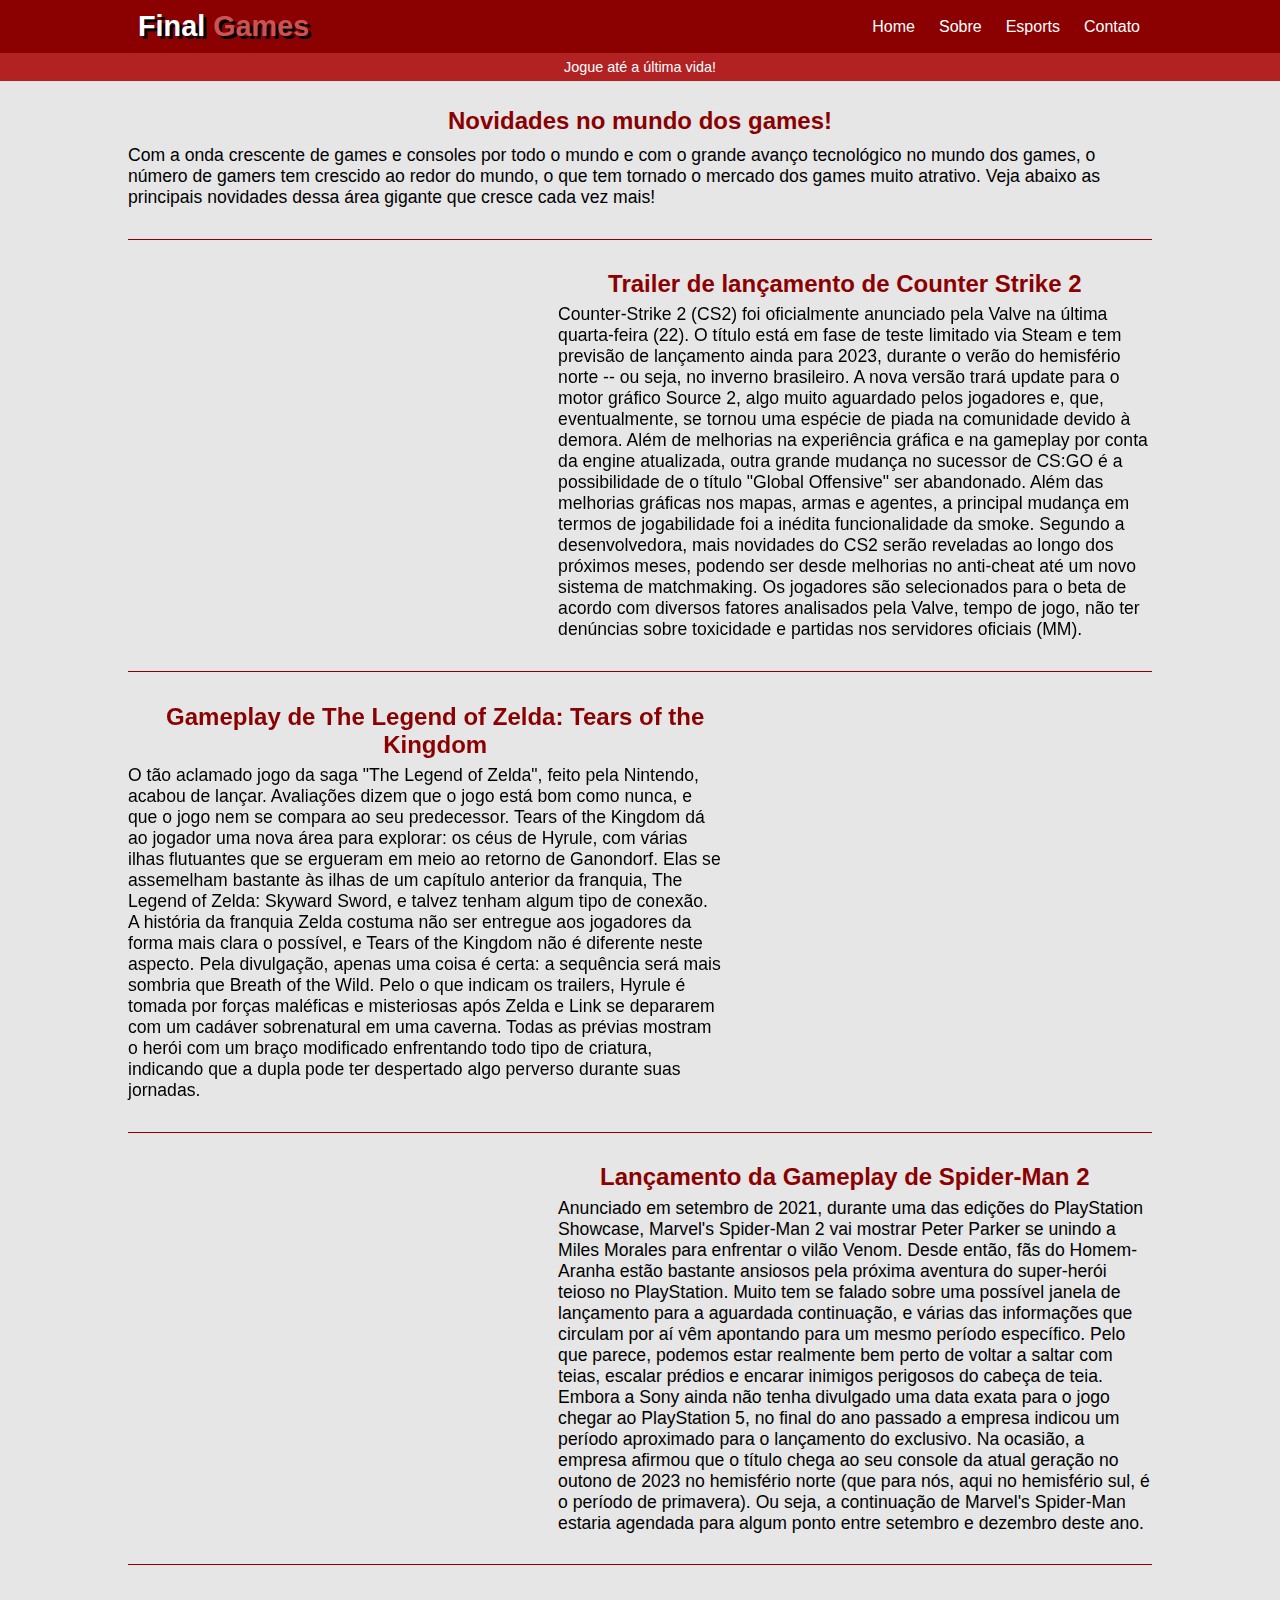
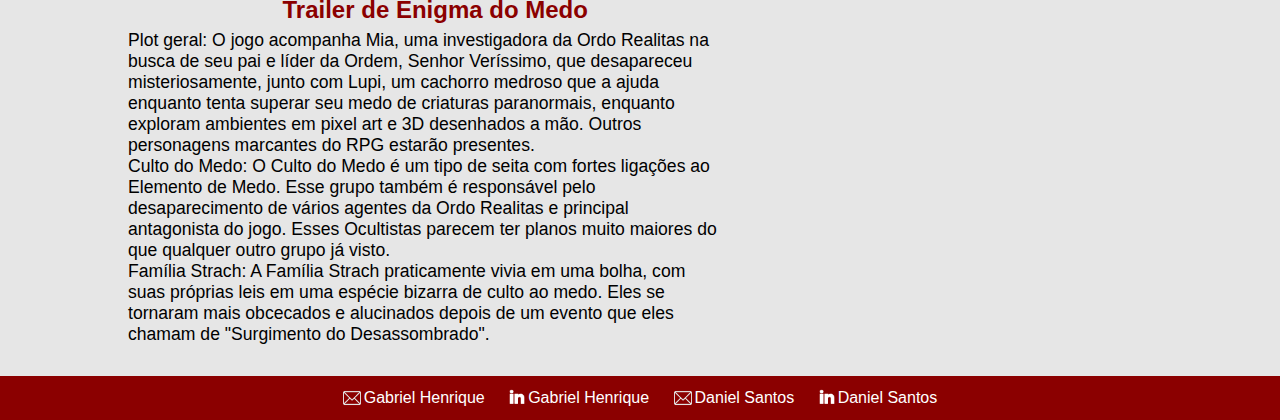
<file: index.html>
<!DOCTYPE html>

<html lang="pt-br">
<head>
    <meta charset="UTF-8">
    <meta name="viewport" content="width=device-width, initial-scale=1.0">
    <link type="text/css" rel="stylesheet" href="css/style.css">
    <link type="text/css" rel="stylesheet" href="css/index.css">
    <link rel="shortcut icon" href="imagens/favicon.ico" type="image/x-icon">
    <title>Final Games</title>
</head>

<body>
    <nav id="menu-principal">
        <div id="menu">
            <div id="area-logo">
                <a href="">
                    <h1>Final <span class="games">Games</span></h1>
                </a>
            </div>

            <ul id="area-nav">
                <li><a href="index.html">Home</a></li>
                <li><a href="sobre.html#conteudo1">Sobre</a></li>
                <li><a href="esports.html">Esports</a></li>
                <li><a href="contato.html">Contato</a></li>
            </ul>
        </div>
    </nav>

    <section id="subheader">
        <span id="frase">Jogue até a última vida!</span>
    </section>

    <section id="pg-novidades">
        <h2 id="titulo-principal">Novidades no mundo dos games!</h2>
        <p id="texto-principal">
            Com a onda crescente de games e consoles por todo o mundo e com o grande avanço tecnológico no mundo dos
            games, o número de gamers tem crescido ao
            redor do mundo, o que tem tornado o mercado dos games muito atrativo.
            Veja abaixo as principais novidades
            dessa área gigante que cresce cada vez mais!
        </p>

        <div class="div-novidade">
            <div class="vazio-titulo"></div>
            <div class="titulo-novidade">
                <h2>Trailer de lançamento de Counter Strike 2</h2>
            </div>

            <iframe class="video" width="560" height="315" src="https://www.youtube.com/embed/TjMJy22N8e0"
                title="YouTube video player" frameborder="0" allow="accelerometer; autoplay; 
                clipboard-write; encrypted-media; gyroscope; picture-in-picture; web-share" allowfullscreen></iframe>

            <p class="novidade">
                Counter-Strike 2 (CS2) foi oficialmente anunciado pela Valve na última quarta-feira (22).
                O título está em fase de teste limitado via Steam e tem previsão de lançamento ainda para
                2023, durante o verão do hemisfério norte -- ou seja, no inverno brasileiro. A nova versão
                trará update para o motor gráfico Source 2, algo muito aguardado pelos jogadores e, que,
                eventualmente, se tornou uma espécie de piada na comunidade devido à demora.
                Além de melhorias na experiência gráfica e na gameplay por conta da engine atualizada,
                outra grande mudança no sucessor de CS:GO é a possibilidade de o título "Global Offensive"
                ser abandonado. Além das melhorias gráficas nos mapas, armas e agentes, a principal mudança
                em termos de jogabilidade foi a inédita funcionalidade da smoke. Segundo a desenvolvedora,
                mais novidades do CS2 serão reveladas ao longo dos próximos meses, podendo ser desde melhorias
                no anti-cheat até um novo sistema de matchmaking. Os jogadores são selecionados para o beta
                de acordo com diversos fatores analisados pela Valve, tempo de jogo, não ter denúncias sobre
                toxicidade e partidas nos servidores oficiais (MM).
            </p>
        </div>

        <div class="div-novidade">
            <div class="titulo-novidade">
                <h2>Gameplay de The Legend of Zelda: Tears of the Kingdom</h2>
            </div>
            <div class="vazio-titulo"></div>

            <p class="novidade">
                O tão aclamado jogo da saga "The Legend of Zelda", feito pela Nintendo, acabou de lançar.
                Avaliações dizem que o jogo está bom como nunca, e que o jogo nem se compara ao seu
                predecessor. Tears of the Kingdom dá ao jogador uma nova área para explorar: os céus de
                Hyrule, com várias ilhas flutuantes que se ergueram em meio ao retorno de Ganondorf. Elas
                se assemelham bastante às ilhas de um capítulo anterior da franquia, The Legend of Zelda:
                Skyward Sword, e talvez tenham algum tipo de conexão.
                A história da franquia Zelda costuma não ser entregue aos jogadores da forma mais
                clara o possível, e Tears of the Kingdom não é diferente neste aspecto. Pela divulgação,
                apenas uma coisa é certa: a sequência será mais sombria que Breath of the Wild. Pelo o que
                indicam os trailers, Hyrule é tomada por forças maléficas e misteriosas após Zelda e Link
                se depararem com um cadáver sobrenatural em uma caverna. Todas as prévias mostram o herói
                com um braço modificado enfrentando todo tipo de criatura, indicando que a dupla pode ter
                despertado algo perverso durante suas jornadas.
            </p>

            <iframe class="video2" width="560" height="315" src="https://www.youtube.com/embed/uHGShqcAHlQ"
                title="YouTube video player" frameborder="0"
                allow="accelerometer; autoplay; clipboard-write; encrypted-media; gyroscope; picture-in-picture; web-share"
                allowfullscreen></iframe>
        </div>

        <div class="div-novidade">
            <div class="vazio-titulo"></div>
            <div class="titulo-novidade">
                <h2>Lançamento da Gameplay de Spider-Man 2</h2>
            </div>

            <iframe class="video" width="560" height="315" src="https://www.youtube.com/embed/qIQ3xNqkVC4"
                title="YouTube video player" frameborder="0"
                allow="accelerometer; autoplay; clipboard-write; encrypted-media; gyroscope; picture-in-picture; web-share"
                allowfullscreen></iframe>

            <p class="novidade">
                Anunciado em setembro de 2021, durante uma das edições do PlayStation Showcase,
                Marvel's Spider-Man 2 vai mostrar Peter Parker se unindo a Miles Morales para
                enfrentar o vilão Venom. Desde então, fãs do Homem-Aranha estão bastante ansiosos
                pela próxima aventura do super-herói teioso no PlayStation. Muito tem se falado sobre
                uma possível janela de lançamento para a aguardada continuação, e várias das
                informações que circulam por aí vêm apontando para um mesmo período específico.
                Pelo que parece, podemos estar realmente bem perto de voltar a saltar com teias,
                escalar prédios e encarar inimigos perigosos do cabeça de teia.
                Embora a Sony ainda não tenha divulgado uma data exata para o jogo chegar ao PlayStation 5,
                no final do ano passado a empresa indicou um período aproximado para o lançamento do exclusivo.
                Na ocasião, a empresa afirmou que o título chega ao seu console da atual geração no outono de
                2023 no hemisfério norte (que para nós, aqui no hemisfério sul, é o período de primavera).
                Ou seja, a continuação de Marvel's Spider-Man estaria agendada para algum ponto entre setembro
                e dezembro deste ano.
            </p>
        </div>

        <div class="div-novidade">
            <div class="titulo-novidade">
                <h2>Trailer de Enigma do Medo</h2>
            </div>
            <div class="vazio-titulo"></div>

            <p class="novidade">
                Plot geral: O jogo acompanha Mia, uma investigadora da Ordo Realitas na busca de seu pai e líder da
                Ordem, Senhor Veríssimo, que desapareceu misteriosamente, junto com Lupi, um cachorro medroso
                que a ajuda enquanto tenta superar seu medo de criaturas paranormais, enquanto exploram
                ambientes em pixel art e 3D desenhados a mão. Outros personagens marcantes do RPG estarão
                presentes.<br>
                Culto do Medo: O Culto do Medo é um tipo de seita com fortes ligações ao Elemento de Medo. Esse grupo
                também é responsável pelo desaparecimento de vários agentes da Ordo Realitas e principal
                antagonista do jogo. Esses Ocultistas parecem ter planos muito maiores do que qualquer
                outro grupo já visto.<br>
                Família Strach: A Família Strach praticamente vivia em uma bolha, com suas próprias leis em uma espécie
                bizarra de culto ao medo. Eles se tornaram mais obcecados e alucinados depois de um evento
                que eles chamam de "Surgimento do Desassombrado".
            </p>

            <iframe class="video2" width="560" height="315" src="https://www.youtube.com/embed/lwavLoQjG4k"
                title="YouTube video player" frameborder="0"
                allow="accelerometer; autoplay; clipboard-write; encrypted-media; gyroscope; picture-in-picture; web-share"
                allowfullscreen></iframe>
        </div>
    </section>

    <footer>
        <ul id="redes-sociais">
            <div id="social-gabriel">
                <li class="rede-social">
                    <img src="imagens/email.png" class="icon-email"> <a href="mailto:cl200252@g.unicamp.br">Gabriel Henrique</a>
                </li>
                
                <li class="rede-social">
                    <img src="imagens/linkedin.png" class="icon-in"> <a href="https://www.linkedin.com/in/gabrielhenris" target="_blank">Gabriel Henrique</a>
                </li>
            </div>
            
            <div id="social-daniel">
                <li class="rede-social">
                    <img src="imagens/email.png" class="icon-email"> <a href="mailto:cl203116@g.unicamp.br">Daniel Santos</a>
                </li>
                
                <li class="rede-social">
                    <img src="imagens/linkedin.png" class="icon-in"> <a href="https://www.linkedin.com/in/danielsantos012" target="_blank">Daniel Santos</a>
                </li>
            </div>
        </ul>
    </footer>
</body>
</html>
</file>
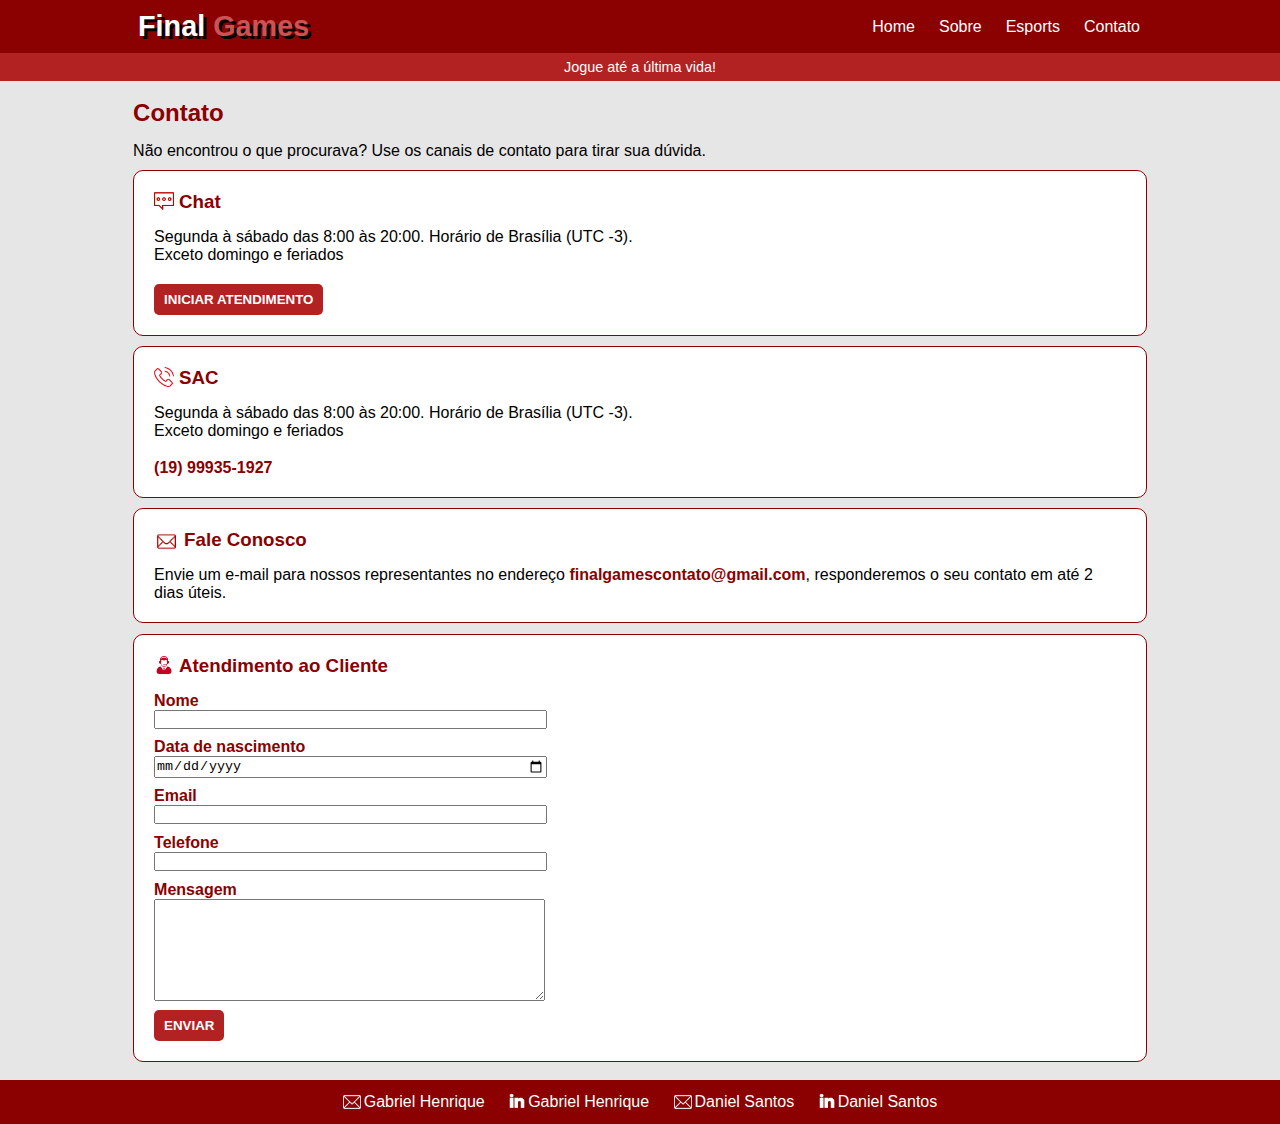
<file: contato.html>
<!DOCTYPE html>

<html lang="pt-br">
<head>
    <meta charset="UTF-8">
    <meta name="viewport" content="width=device-width, initial-scale=1.0">
    <link type="text/css" rel="stylesheet" href="css/style.css">
    <link type="text/css" rel="stylesheet" href="css/contato.css">
    <title>Final Games - Contato</title>
</head>

<body>
    <nav id="menu-principal">
        <div id="menu">
            <div id="area-logo">
                <a href="">
                    <h1>Final <span class="games">Games</span></h1>
                </a>
            </div>

            <ul id="area-nav">
                <li><a href="index.html">Home</a></li>
                <li><a href="sobre.html#conteudo1">Sobre</a></li>
                <li><a href="esports.html">Esports</a></li>
                <li><a href="contato.html">Contato</a></li>
            </ul>
        </div>
    </nav>

    <section id="subheader">
        <span id="frase">Jogue até a última vida!</span>
    </section>

    <section id="pg-contato" class="pagina">
        <div id="header-contato">
            <h2>Contato</h2>
            <p>Não encontrou o que procurava? Use os canais de contato para tirar sua dúvida.</p>
        </div>

        <div id="chat" class="container">
            <img src="imagens/chat-vermelho.png" class="icon">
            <h3>Chat</h3>
            <p>
                Segunda à sábado das 8:00 às 20:00. Horário de Brasília (UTC -3). <br>
                Exceto domingo e feriados
            </p>
            <input type="submit" id="atendimento" class="botao" value="INICIAR ATENDIMENTO">
        </div>

        <div id="sac" class="container">
            <img src="imagens/telefone-vermelho.png" class="icon">
            <h3>SAC</h3>
            <p>
                Segunda à sábado das 8:00 às 20:00. Horário de Brasília (UTC -3). <br>
                Exceto domingo e feriados
            </p>

            <a href="tel:+551999935-1927">(19) 99935-1927</a>
        </div>

        <div id="fale-conosco" class="container">
            <img src="imagens/email-vermelho.png" id="icon-email">
            <h3>Fale Conosco</h3>
            <p>
                Envie um e-mail para nossos representantes no endereço <a href="mailto:finalgamescontato@gmail.com">finalgamescontato@gmail.com</a>, responderemos o seu contato em até 2 dias úteis.
            </p>
        </div>

        <div id="atendimento-cliente" class="container">
            <img src="imagens/callcenter-vermelho.png" class="icon">
            <h3>Atendimento ao Cliente</h3>

            <form action="">
                <label for="nome">Nome</label>
                <input type="text" name="nome" id="nome">

                <label for="nascimento">Data de nascimento</label>
                <input type="date" name="nascimento" id="nascimento">

                <label for="email">Email</label>
                <input type="email" name="email" id="email">

                <label for="telefone">Telefone</label>
                <input type="number" name="telefone" id="telefone">

                <label for="mensagem">Mensagem</label>
                <textarea name="mensagem" id="mensagem"></textarea>

                <input type="submit" id="enviar" class="botao enviar" value="ENVIAR">
            </form>
        </div>
    </section>

    <footer>
        <ul id="redes-sociais">
            <div id="social-gabriel">
                <li class="rede-social">
                    <img src="imagens/email.png" class="icon-email"> <a href="mailto:cl200252@g.unicamp.br">Gabriel Henrique</a>
                </li>
                
                <li class="rede-social">
                    <img src="imagens/linkedin.png" class="icon-in"> <a href="https://www.linkedin.com/in/gabrielhenris" target="_blank">Gabriel Henrique</a>
                </li>
            </div>
            
            <div id="social-daniel">
                <li class="rede-social">
                    <img src="imagens/email.png" class="icon-email"> <a href="mailto:cl203116@g.unicamp.br">Daniel Santos</a>
                </li>
                
                <li class="rede-social">
                    <img src="imagens/linkedin.png" class="icon-in"> <a href="https://www.linkedin.com/in/danielsantos012" target="_blank">Daniel Santos</a>
                </li>
            </div>
        </ul>
    </footer>
</body>
</html>
</file>
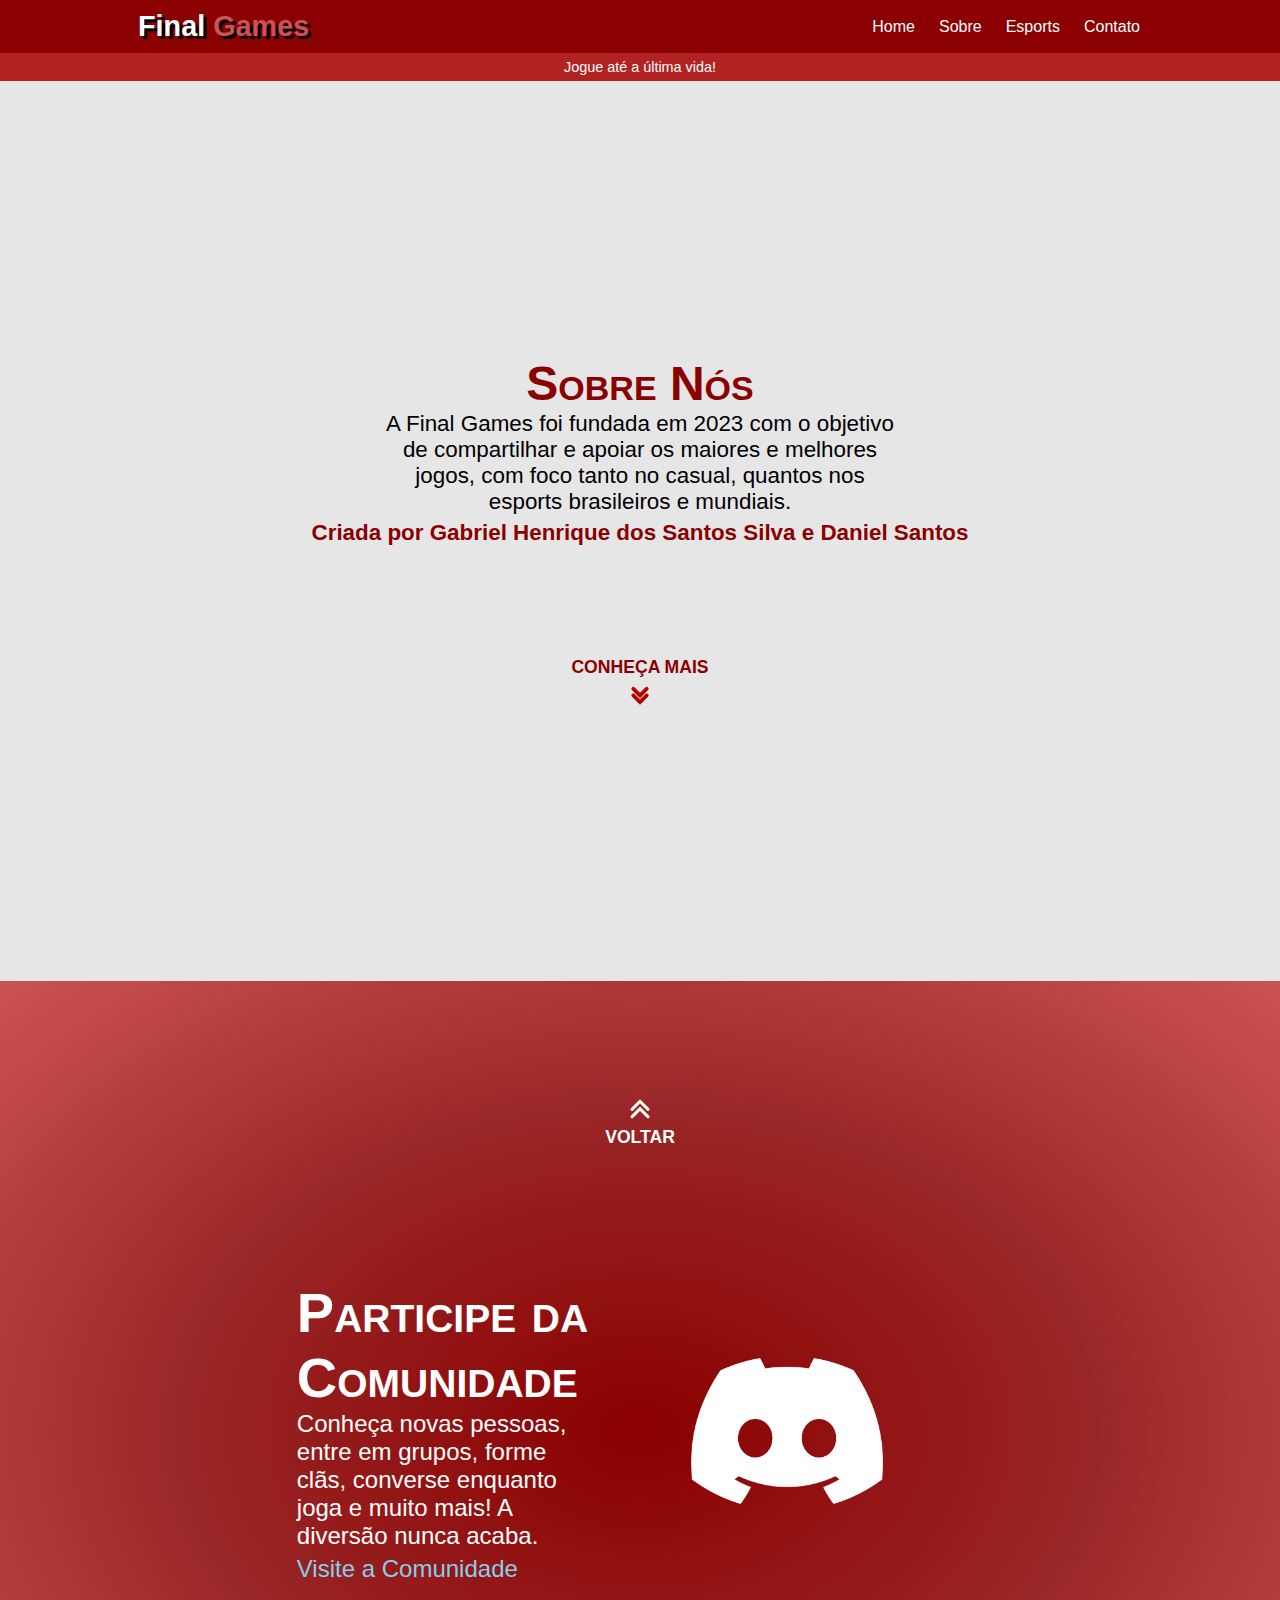
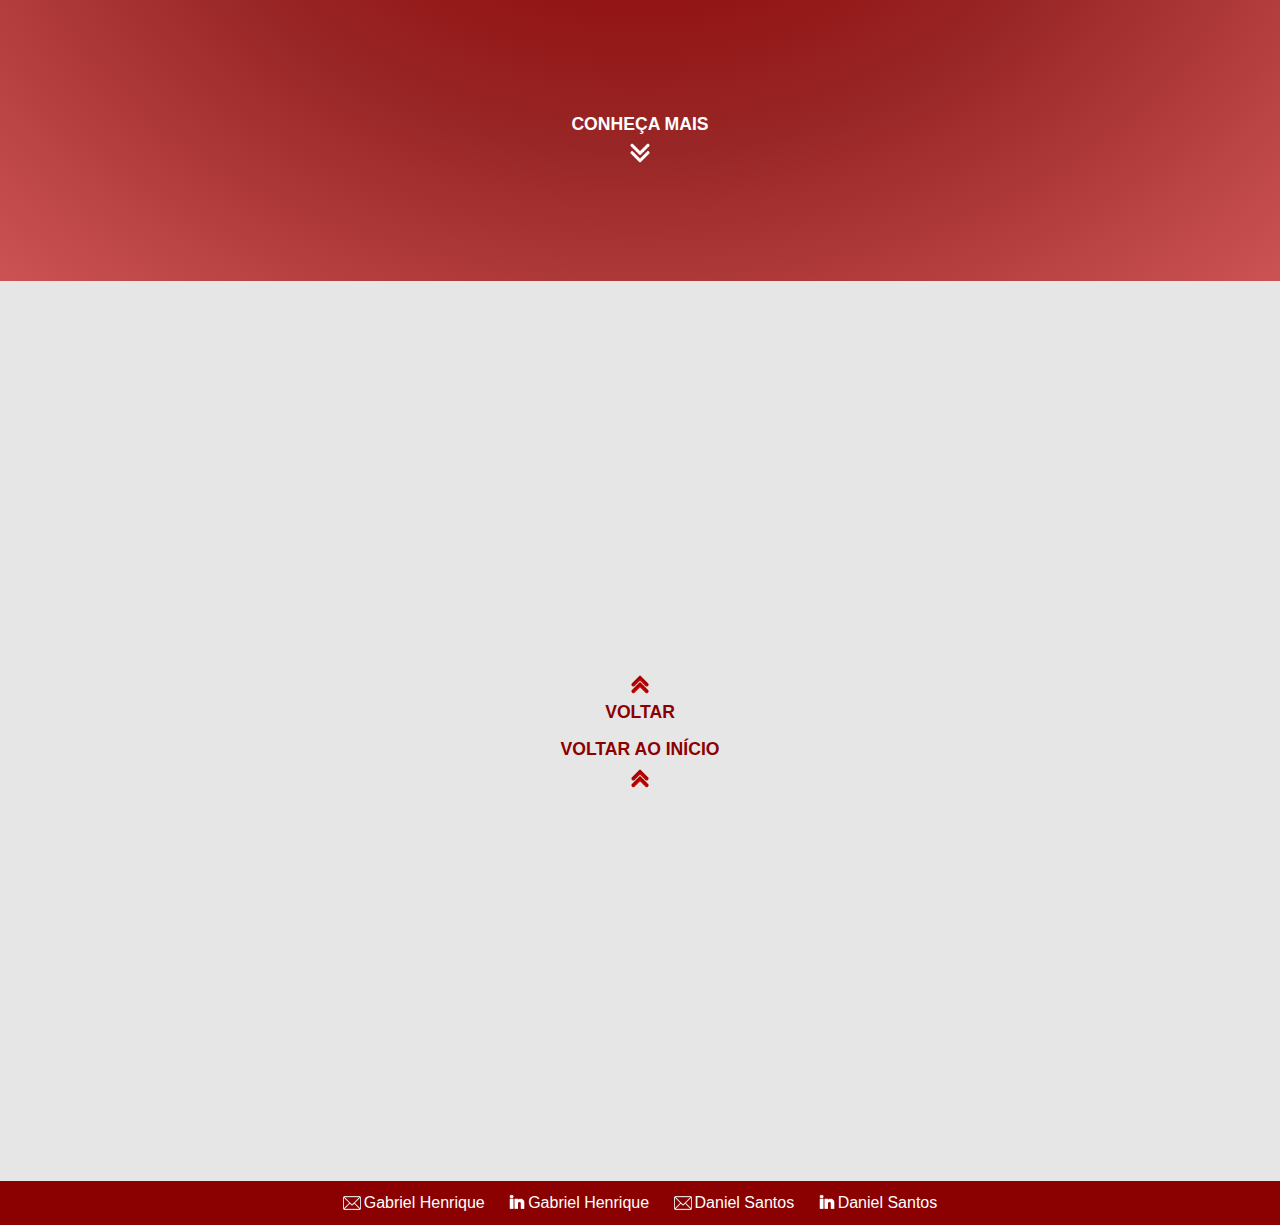
<file: sobre.html>
<!DOCTYPE html>

<html lang="pt-br">
<head>
    <meta charset="UTF-8">
    <meta name="viewport" content="width=device-width, initial-scale=1.0">
    <link type="text/css" rel="stylesheet" href="css/style.css">
    <link type="text/css" rel="stylesheet" href="css/sobre.css">
    <title>Final Games - Sobre nós</title>
</head>

<body>
    <nav id="menu-principal">
        <div id="menu">
            <div id="area-logo">
                <a href="">
                    <h1>Final <span class="games">Games</span></h1>
                </a>
            </div>

            <ul id="area-nav">
                <li><a href="index.html">Home</a></li>
                <li><a href="sobre.html#conteudo1">Sobre</a></li>
                <li><a href="esports.html">Esports</a></li>
                <li><a href="contato.html">Contato</a></li>
            </ul>
        </div>
    </nav>

    <section id="subheader">
        <span id="frase">Jogue até a última vida!</span>
    </section>

    <section id="pg-sobre">
        <div id="conteudo1">
            <h2>Sobre Nós</h2>

            <p>
                A Final Games foi fundada em 2023 com o objetivo de compartilhar e apoiar os maiores e melhores jogos, com foco tanto no casual, quantos nos esports 
                brasileiros e mundiais.
            </p>

            <span id="creditos">
                Criada por Gabriel Henrique dos Santos Silva e Daniel Santos
            </span>

            <a href="#conteudo2">
                <div class="area-seta">
                    <span class="texto-seta">CONHEÇA MAIS</span>
                    <img src="imagens/seta-baixo.png" class="seta">
                </div>
            </a>
        </div>

        <div id="conteudo2">
            <a href="#conteudo1">
                <div class="area-seta">
                    <img src="imagens/seta-cima-branca.png" class="seta">
                    <span class="texto-seta">VOLTAR</span>
                </div>
            </a>

            <div id="comunidade">
                <div id="textos">
                    <h2>Participe da Comunidade</h2>
                    <p>
                        Conheça novas pessoas, entre em grupos, forme clãs, converse enquanto joga e muito mais! A diversão nunca acaba.
                    </p>

                    <a href="">Visite a Comunidade</a>
                </div>

                <img src="imagens/discord-branco.png" alt="Discord">
            </div>

            <a href="#conteudo3">
                <div class="area-seta">
                    <span class="texto-seta">CONHEÇA MAIS</span>
                    <img src="imagens/seta-baixo-branca.png" class="seta">
                </div>
            </a>
        </div>

        <div id="conteudo3">
            <a href="#conteudo2">
                <div class="area-seta">
                    <img src="imagens/seta-cima-vermelha.png" class="seta">
                    <span class="texto-seta">VOLTAR</span>
                </div>
            </a>

            <a href="#conteudo1">
                <div class="area-seta">
                    <span class="texto-seta">VOLTAR AO INÍCIO</span>
                    <img src="imagens/seta-cima-vermelha.png" class="seta">
                </div>
            </a>
        </div>
    </section>

    <footer>
        <ul id="redes-sociais">
            <div id="social-gabriel">
                <li class="rede-social">
                    <img src="imagens/email.png" class="icon-email"> <a href="mailto:cl200252@g.unicamp.br">Gabriel Henrique</a>
                </li>
                
                <li class="rede-social">
                    <img src="imagens/linkedin.png" class="icon-in"> <a href="https://www.linkedin.com/in/gabrielhenris" target="_blank">Gabriel Henrique</a>
                </li>
            </div>
            
            <div id="social-daniel">
                <li class="rede-social">
                    <img src="imagens/email.png" class="icon-email"> <a href="mailto:cl203116@g.unicamp.br">Daniel Santos</a>
                </li>
                
                <li class="rede-social">
                    <img src="imagens/linkedin.png" class="icon-in"> <a href="https://www.linkedin.com/in/danielsantos012" target="_blank">Daniel Santos</a>
                </li>
            </div>
        </ul>
    </footer>
</body>
</html>
</file>
<file: css/style.css>
/*------------- FORMATAÇÕES GERAIS -------------*/
* {
    margin: 0;
    padding: 0;
}

body {
    font-family: 'Trebuchet MS', Arial, Helvetica, sans-serif;
    background: #e6e6e6;
}

a {
    text-decoration: none;
}

.desenvolvendo {
    height: 100vh;
    color: #8b0000;
}

.desenvolvendo h3 {
    text-align: center;
    padding-top: 50vh;
}

.centralizar {
    text-align: center;
}

.clear {
    clear: both;
}

/*-------------------- MENU --------------------*/
nav#menu-principal {
    background: #8b0000;
}

nav#menu-principal #menu {
    display: flex;
    width: 80%;
    margin: 0 auto;
}

/*------- ÁREA LOGO -------*/

nav#menu-principal div#area-logo {
    width: 70%;
}

nav#menu-principal div#area-logo h1 {
    color: white;
    padding: 10px;
    font-size: 1.8em;
    text-shadow: black 3px 3px;
    display: inline-block;
}

nav#menu-principal div#area-logo h1:hover {
    text-shadow: black -3px -3px;
}

nav#menu-principal div#area-logo .games {
    color: rgb(204, 83, 83);
}

/*------- ÁREA LINKS -------*/
nav#menu-principal ul#area-nav {
    display: flex;
    flex-direction: row;
    justify-content: right;
    align-items: center;
    width: 30%;
}

nav#menu-principal ul#area-nav li {
    list-style-type: none;
    margin: 5px;
}

nav#menu-principal ul#area-nav li a {
    color: white;
    text-decoration: none;
    padding: 3px 7px;
}

nav#menu-principal ul#area-nav li a:hover {
    color: #8b0000;
    background: white;
    border-radius: 3px;
}

/*------- SUBHEADER -------*/
#subheader {
    padding: 5px;
    text-align: center;
    color: white;
    background: #b22222;
}

#frase {
    font-size: 0.9em;
}

/*-------------------- CONTEÚDO --------------------*/
.pagina {
    width: 80%;
    margin: 0 auto;
}

/*-------------------- FOOTER --------------------*/
footer {
    color: white;
    background: #8b0000;
}

/*------- REDES SOCIAIS -------*/
ul#redes-sociais {
    text-align: center;
    padding: 10px;
}

#social-gabriel, #social-daniel {
    display: inline-block;
}

.rede-social {
    padding: 3px 10px;
}

.icon-email {
    width: 18px;
    float: left;
}

.icon-in {
    width: 16px;
    float: left;
}

footer #redes-sociais a {
    color: white;
}

#redes-sociais li {
    display: inline-block;
    text-indent: 3px;
}

footer #redes-sociais a:hover {
    text-decoration: underline;
}




/*Maioria dos smartphones*/
@media (min-width: 320px) and (max-width: 480px) {
    /*---------- MENU ----------*/
    nav#menu-principal #menu {
        width: 80%;
        flex-direction: column;
        align-items: center;
        text-align: center;
    }

    nav#menu-principal ul#area-nav {
        justify-content: center;
    }

    #subheader {
        padding: 7px;
    }

    /*---------- CONTEÚDO ----------*/
    .pagina {
        width: 94%;
        padding: 0% 3%;
    }

    /*---------- FOOTER ----------*/
    #redes-sociais,
    #social-gabriel,
    #social-daniel {
        display: block;
    }

    footer li.rede-social {
        display: block;
        width: 90%;
    }

    footer ul#redes-sociais {
        text-align: left;
    }
    /*------VÍDEOS------*/
    .video, .video2 {
        width: 355px; 
        height: 250px;
    }
}

/*Tablets de baixas resoluções e celulares*/
@media (min-width: 481px) and (max-width: 767px) {
    /*---------- MENU ----------*/
    nav#menu-principal #menu {
        width: 80%;
        flex-direction: column;
        align-items: center;
        text-align: center;
    }

    nav#menu-principal ul#area-nav {
        justify-content: center;
    }

    #subheader {
        padding: 7px;
    }

    /*---------- CONTEÚDO ----------*/
    .pagina {
        width: 94%;
        padding: 0% 3%;
    }

    /*---------- FOOTER ----------*/
    footer #redes-sociais {
        display: flex;
        flex-direction: column;
    }
    /*------VÍDEOS------*/
    .video, .video2 {
        width: 400px; 
        height: 250px;
        margin-bottom: 4%;
        margin-top: 3%;
        display: flex;
    }
}

/*Tablets grandes*/
@media (min-width: 768px) and (max-width: 1024px) {
    /*------VÍDEOS------*/
    .video, .video2 {                       
        width: 560px; 
        height: 315px;
    }
}
</file>
<file: css/index.css>
#pg-novidades {
    width: 80%;
    margin: 2% auto;
}

h2 {
    color: #8b0000;
    text-align: center;
    padding-bottom: 1%;
}

.vazio-titulo {
    width: 40%;
}

.titulo-novidade {
    width: 60%;
    margin-top: 3%;
}

.novidade {
    width: 58%;
}

p {
    font-size: 1.1em;
}

div.div-novidade {
    border-top: 1px solid #8b0000;
    display: flex;
    justify-content: space-between;
    flex-wrap: wrap;
    margin: 3% 0%;
}

iframe {
    width: 40%;
}


/*Maioria dos smartphones*/
@media (min-width: 320px) and (max-width: 480px) {
    #pg-novidades {
        width: 95%;
    }

    .vazio-titulo {
        width: 0px;
    }

    iframe {
        width: 10%;
    }

    div.div-novidade {
        flex-direction: column;
    }

    p {
        font-size: 1em;
    }

    .novidade {
        margin-top: 2%;
        width: 80%;
        order: 2;
    }

    h2 {
        font-size: 1.2em;
        text-align: left;
    }

    .titulo-novidade {
        width: 100%;
    }

    #titulo-principal {
        text-align: center;
    }

    .video2 {
        order: 1;
    }

    iframe {
        width: 100%;
    }
}

/*Tablets de baixas resoluções e celulares*/
@media (min-width: 481px) and (max-width: 767px) {
    #pg-novidades {
        width: 90%;
    }

    .vazio-titulo {
        width: 0px;
    }

    iframe {
        width: 10%;
    }

    div.div-novidade {
        flex-direction: column;
    }

    p {
        font-size: 1em;
    }

    .novidade {
        margin-top: 2%;
        width: 80%;
        order: 2;
    }

    h2 {
        font-size: 1.4em;
        text-align: left;
    }

    .titulo-novidade {
        width: 100%;
    }

    #titulo-principal {
        text-align: center;
    }

    .video2 {
        order: 1;
    }

    iframe {
        width: 100%;
    }
}

/*Tablets grandes*/
@media (min-width: 768px) and (max-width: 1024px) {
    #pg-novidades {
        width: 90%;
    }

    .vazio-titulo {
        width: 0px;
    }

    iframe {
        width: 10%;
    }

    div.div-novidade {
        flex-direction: column;
    }

    .novidade {
        margin-top: 2%;
        width: 80%;
        order: 2;
    }

    h2 {
        font-size: 1.7em;
        text-align: left;
    }

    .titulo-novidade {
        width: 100%;
    }

    #titulo-principal {
        text-align: center;
    }

    .video2 {
        order: 1;
    }

    iframe {
        width: 80%;
    }
}
</file>
<file: css/contato.css>
#pg-contato {
    display: flex;
    justify-content: space-between;
    flex-wrap: wrap;
    margin-top: 1%;
    margin-bottom: 1%;
}

#pg-contato div {
    margin: 0.5%;
}

#header-contato, #fale-conosco, #atendimento-cliente {
    width: 100%;
}

#pg-contato h2, #pg-contato h3 {
    margin-bottom: 15px;
    color: #8b0000;
}

#chat, #sac {
    flex-grow: 2;
}

#pg-contato .container {
    background: white;
    border: 1px solid #8b0000;
    border-radius: 10px;
    padding: 20px;
}

#fale-conosco a, #sac a {
    color: #8b0000;
    font-weight: bold;
}

#fale-conosco a:hover, #sac a:hover {
    text-decoration: underline;
}

.icon {
    float: left;
    width: 20px;
}

#icon-email {
    float: left;
    width: 25px;
}

#pg-contato h3 {
    text-indent: 5px;
}

#pg-contato label {
    color: #8b0000;
    font-weight: bold;
    display: block;
}

#pg-contato input {
    width: 40%;
    margin-bottom: 1%;
}

#pg-contato textarea {
    width: 40%;
    height: 100px;
    display: block;
    margin-bottom: 1%;
}

#pg-contato .botao {
    background: #b22222;
    border: none;
    border-radius: 5px;
    color: white;
    padding: 8px 10px;
    font-weight: bold;
    margin: 0px;
    width: auto;
}

#pg-contato .botao:hover {
    background: white;
    color: #b22222;
    outline: 1px solid #8b0000;
    outline-offset: -1px;
}

#chat p, #sac p {
    margin-bottom: 2%;
}

/*Maioria dos smartphones*/
@media (min-width: 320px) and (max-width: 480px) {
    #pg-contato input, #pg-contato textarea {
        width: 100%;
    }

    #pg-contato .botao {
        width: 100%;
    }
}

/*Tablets de baixas resoluções e celulares*/
@media (min-width: 481px) and (max-width: 767px) {
    #pg-contato input, #pg-contato textarea {
        width: 50%;
    }
}
</file>
<file: css/sobre.css>
#conteudo1, #conteudo2, #conteudo3 {
    margin: 0 auto;
    height: 100vh;
    display: flex;
    flex-direction: column;
    align-items: center;
    justify-content: center;
}

/*---------- CONTEÚDO 1 ----------*/

#conteudo1 {
    width: 80%;
}

#conteudo1 h2 {
    color: #8b0000;
    font-variant: small-caps;
    font-size: 3em;
}

#conteudo1 p {
    font-size: 1.4em;
    text-align: center;
    width: 50%;
    margin-bottom: 5px;
}

#conteudo1 #creditos {
    color: #8b0000;
    font-weight: bold;
    font-size: 1.4em;
}

#conteudo1 a {
    margin-top: 10%;
}

.area-seta {
    display: flex;
    flex-direction: column;
    align-items: center;
}

.area-seta .seta {
    width: 20px;
}

.area-seta .texto-seta {
    font-size: 1.1em;
    font-weight: bold;
    margin-top: 8px;
    margin-bottom: 8px;
}

#conteudo1 .texto-seta, #conteudo3 .texto-seta {
    color: #8b0000;
}

/*---------- CONTEÚDO 2 ----------*/

#conteudo2 {
    background: radial-gradient(#8b0000, #992626, #CC5353);
    color: white;
}

#conteudo2 .texto-seta {
    color: white;
}

#conteudo2 #comunidade {
    margin: 8% 0%;
}

#conteudo2 #textos {
    width: 23%;
}

#conteudo2 h2 {
    font-variant: small-caps;
    font-size: 3.5em;
}

#conteudo2 p {
    font-size: 1.5em;
    margin-bottom: 5px;
}

#conteudo2 #comunidade a {
    color: skyblue;
    font-size: 1.5em;
}

#conteudo2 #comunidade img {
    width: 15%;
    margin: 100px;
}

#conteudo2 #comunidade {
    display: flex;
    justify-content: center;
    align-items: center;
}

/*---------- CONTEÚDO 3 ----------*/

#conteudo3 {
    height: 100vh;
}

/*Maioria dos smartphones*/
@media (min-width: 320px) and (max-width: 480px) {
    /*---------- CONTEÚDO 1 ----------*/
    #conteudo1 p {
        width: 100%;
    }

    #conteudo1 #creditos {
        text-align: center;
    }

    /*---------- CONTEÚDO 2 ----------*/
    #conteudo2 h2 {
        font-size: 2.1em;
    }

    #conteudo2 p {
        font-size: 1em;
    }

    #conteudo2 #textos {
        width: 50%;
    }

    #conteudo2 #comunidade {
        margin: 40% 0px;
    }

    #conteudo2 #comunidade a {
        font-size: 1.2em;
    }

    #conteudo2 #comunidade img {
        width: 25%;
        margin: 0px;
        margin-left: 50px;
    }
}

/*Tablets de baixas resoluções e celulares*/
@media (min-width: 481px) and (max-width: 767px) {
    /*---------- CONTEÚDO 1 ----------*/
    #conteudo1 p {
        width: 100%;
    }

    #conteudo1 #creditos {
        text-align: center;
        margin-bottom: 10%;
    }

    /*---------- CONTEÚDO 2 ----------*/
    #conteudo2 h2 {
        font-size: 2.1em;
    }

    #conteudo2 p {
        font-size: 1em;
    }

    #conteudo2 #textos {
        width: 50%;
    }

    #conteudo2 #comunidade {
        margin: 35% 0px;
    }

    #conteudo2 #comunidade a {
        font-size: 1.2em;
    }

    #conteudo2 #comunidade img {
        width: 25%;
        margin: 0px;
        margin-left: 50px;
    }
}

/*Tablets grandes*/
@media (min-width: 768px) and (max-width: 1024px) {
    /*---------- CONTEÚDO 1 ----------*/
    #conteudo1 p {
        width: 100%;
    }

    /*---------- CONTEÚDO 2 ----------*/
    #conteudo2 h2 {
        font-size: 3em;
    }

    #conteudo2 p {
        font-size: 1.4em;
    }

    #conteudo2 #textos {
        width: 50%;
    }

    #conteudo2 #comunidade {
        margin: 40% 0px;
    }

    #conteudo2 #comunidade a {
        font-size: 1.6em;
    }

    #conteudo2 #comunidade img {
        width: 25%;
        margin: 0px;
        margin-left: 50px;
    }
}
</file>
